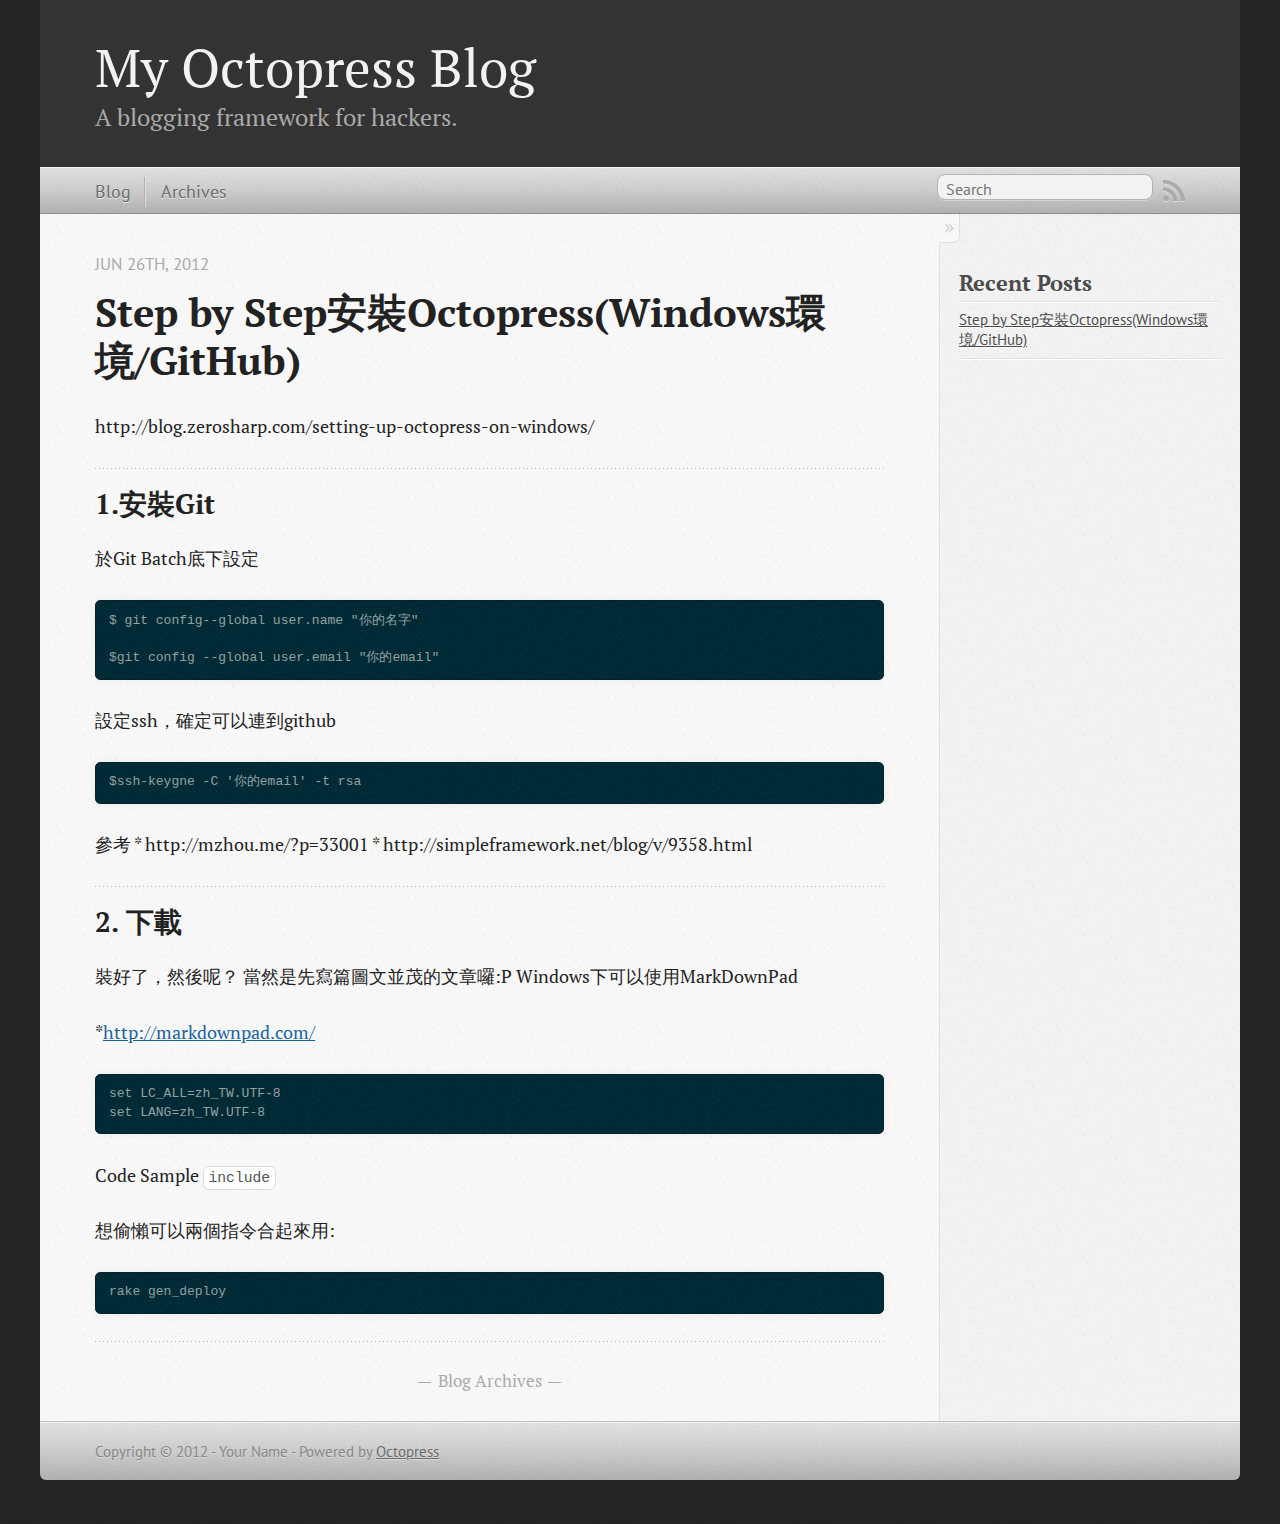
<file: index.html>
<!DOCTYPE html>
<!--[if IEMobile 7 ]><html class="no-js iem7"><![endif]-->
<!--[if lt IE 9]><html class="no-js lte-ie8"><![endif]-->
<!--[if (gt IE 8)|(gt IEMobile 7)|!(IEMobile)|!(IE)]><!--><html class="no-js" lang="en"><!--<![endif]-->
<head>
  <meta charset="utf-8">
  <title>My Octopress Blog</title>
  <meta name="author" content="Your Name">

  
  <meta name="description" content="http://blog.zerosharp.com/setting-up-octopress-on-windows/ 1.安裝Git 於Git Batch底下設定 $ git config--global user.name "你的名字" $git config --global user. &hellip;">
  

  <!-- http://t.co/dKP3o1e -->
  <meta name="HandheldFriendly" content="True">
  <meta name="MobileOptimized" content="320">
  <meta name="viewport" content="width=device-width, initial-scale=1">

  
  <link rel="canonical" href="http://rgLee.github.com/">
  <link href="/favicon.png" rel="icon">
  <link href="/stylesheets/screen.css" media="screen, projection" rel="stylesheet" type="text/css">
  <script src="/javascripts/modernizr-2.0.js"></script>
  <script src="/javascripts/ender.js"></script>
  <script src="/javascripts/octopress.js" type="text/javascript"></script>
  <link href="/atom.xml" rel="alternate" title="My Octopress Blog" type="application/atom+xml">
  <!--Fonts from Google"s Web font directory at http://google.com/webfonts -->
<link href="http://fonts.googleapis.com/css?family=PT+Serif:regular,italic,bold,bolditalic" rel="stylesheet" type="text/css">
<link href="http://fonts.googleapis.com/css?family=PT+Sans:regular,italic,bold,bolditalic" rel="stylesheet" type="text/css">

  

</head>

<body   >
  <header role="banner"><hgroup>
  <h1><a href="/">My Octopress Blog</a></h1>
  
    <h2>A blogging framework for hackers.</h2>
  
</hgroup>

</header>
  <nav role="navigation"><ul class="subscription" data-subscription="rss">
  <li><a href="/atom.xml" rel="subscribe-rss" title="subscribe via RSS">RSS</a></li>
  
</ul>
  
<form action="http://google.com/search" method="get">
  <fieldset role="search">
    <input type="hidden" name="q" value="site:rgLee.github.com" />
    <input class="search" type="text" name="q" results="0" placeholder="Search"/>
  </fieldset>
</form>
  
<ul class="main-navigation">
  <li><a href="/">Blog</a></li>
  <li><a href="/blog/archives">Archives</a></li>
</ul>

</nav>
  <div id="main">
    <div id="content">
      <div class="blog-index">
  
  
  
    <article>
      
  <header>
    
      <h1 class="entry-title"><a href="/blog/2012/06/26/how-to-install-octopress/">Step by Step安裝Octopress(Windows環境/GitHub)</a></h1>
    
    
      <p class="meta">
        








  


<time datetime="2012-06-26T22:33:00+08:00" pubdate data-updated="true">Jun 26<span>th</span>, 2012</time>
        
      </p>
    
  </header>


  <div class="entry-content"><p>http://blog.zerosharp.com/setting-up-octopress-on-windows/</p>

<h2>1.安裝Git</h2>

<p>於Git Batch底下設定</p>

<pre><code>$ git config--global user.name "你的名字"

$git config --global user.email "你的email"
</code></pre>

<p>設定ssh，確定可以連到github</p>

<pre><code>$ssh-keygne -C '你的email' -t rsa
</code></pre>

<p>參考
* http://mzhou.me/?p=33001
* http://simpleframework.net/blog/v/9358.html</p>

<h2>2. 下載</h2>

<p>裝好了，然後呢？
當然是先寫篇圖文並茂的文章囉:P
Windows下可以使用MarkDownPad</p>

<p>*<a href="http://markdownpad.com/" title="MarkDownPad">http://markdownpad.com/</a></p>

<pre><code>set LC_ALL=zh_TW.UTF-8
set LANG=zh_TW.UTF-8
</code></pre>

<p>Code Sample
<code>
include
</code></p>

<p>想偷懶可以兩個指令合起來用:</p>

<pre><code>rake gen_deploy  
</code></pre>
</div>
  
  


    </article>
  
  <div class="pagination">
    
    <a href="/blog/archives">Blog Archives</a>
    
  </div>
</div>
<aside class="sidebar">
  
    <section>
  <h1>Recent Posts</h1>
  <ul id="recent_posts">
    
      <li class="post">
        <a href="/blog/2012/06/26/how-to-install-octopress/">Step by Step安裝Octopress(Windows環境/GitHub)</a>
      </li>
    
  </ul>
</section>






  
</aside>

    </div>
  </div>
  <footer role="contentinfo"><p>
  Copyright &copy; 2012 - Your Name -
  <span class="credit">Powered by <a href="http://octopress.org">Octopress</a></span>
</p>

</footer>
  







  <script type="text/javascript">
    (function(){
      var twitterWidgets = document.createElement('script');
      twitterWidgets.type = 'text/javascript';
      twitterWidgets.async = true;
      twitterWidgets.src = 'http://platform.twitter.com/widgets.js';
      document.getElementsByTagName('head')[0].appendChild(twitterWidgets);
    })();
  </script>





</body>
</html>
</file>
<file: stylesheets/screen.css>
html,body,div,span,applet,object,iframe,h1,h2,h3,h4,h5,h6,p,blockquote,pre,a,abbr,acronym,address,big,cite,code,del,dfn,em,img,ins,kbd,q,s,samp,small,strike,strong,sub,sup,tt,var,b,u,i,center,dl,dt,dd,ol,ul,li,fieldset,form,label,legend,table,caption,tbody,tfoot,thead,tr,th,td,article,aside,canvas,details,embed,figure,figcaption,footer,header,hgroup,menu,nav,output,ruby,section,summary,time,mark,audio,video{margin:0;padding:0;border:0;font-size:100%;font:inherit;vertical-align:baseline}body{line-height:1}ol,ul{list-style:none}table{border-collapse:collapse;border-spacing:0}caption,th,td{text-align:left;font-weight:normal;vertical-align:middle}q,blockquote{quotes:none}q:before,q:after,blockquote:before,blockquote:after{content:"";content:none}a img{border:none}article,aside,details,figcaption,figure,footer,header,hgroup,menu,nav,section,summary{display:block}article,aside,details,figcaption,figure,footer,header,hgroup,menu,nav,section,summary{display:block}a{color:#1863a1}a:visited{color:#751590}a:focus{color:#0181eb}a:hover{color:#0181eb}a:active{color:#01579f}aside.sidebar a{color:#1863a1}aside.sidebar a:focus{color:#0181eb}aside.sidebar a:hover{color:#0181eb}aside.sidebar a:active{color:#01579f}a{-webkit-transition:color 0.3s;-moz-transition:color 0.3s;-ms-transition:color 0.3s;-o-transition:color 0.3s;transition:color 0.3s}html{background:#252525 url('/images/line-tile.png?1340717082') top left}body>div{background:#f2f2f2 url('/images/noise.png?1340717082') top left;border-bottom:1px solid #bfbfbf}body>div>div{background:#f8f8f8 url('/images/noise.png?1340717082') top left;border-right:1px solid #e0e0e0}.heading,body>header h1,h1,h2,h3,h4,h5,h6{font-family:"PT Serif","Georgia","Helvetica Neue",Arial,sans-serif}.sans,body>header h2,article header p.meta,article>footer,#content .blog-index footer,html .gist .gist-file .gist-meta,#blog-archives a.category,#blog-archives time,aside.sidebar section,body>footer{font-family:"PT Sans","Helvetica Neue",Arial,sans-serif}.serif,body,#content .blog-index a[rel=full-article]{font-family:"PT Serif",Georgia,Times,"Times New Roman",serif}.mono,pre,code,tt,p code,li code{font-family:Menlo,Monaco,"Andale Mono","lucida console","Courier New",monospace}body>header h1{font-size:2.2em;font-family:"PT Serif","Georgia","Helvetica Neue",Arial,sans-serif;font-weight:normal;line-height:1.2em;margin-bottom:0.6667em}body>header h2{font-family:"PT Serif","Georgia","Helvetica Neue",Arial,sans-serif}body{line-height:1.5em;color:#222}h1{font-size:2.2em;line-height:1.2em}@media only screen and (min-width: 992px){body{font-size:1.15em}h1{font-size:2.6em;line-height:1.2em}}h1,h2,h3,h4,h5,h6{text-rendering:optimizelegibility;margin-bottom:1em;font-weight:bold}h2,section h1{font-size:1.5em}h3,section h2,section section h1{font-size:1.3em}h4,section h3,section section h2,section section section h1{font-size:1em}h5,section h4,section section h3{font-size:.9em}h6,section h5,section section h4,section section section h3{font-size:.8em}p,blockquote,ul,ol{margin-bottom:1.5em}ul{list-style-type:disc}ul ul{list-style-type:circle;margin-bottom:0px}ul ul ul{list-style-type:square;margin-bottom:0px}ol{list-style-type:decimal}ol ol{list-style-type:lower-alpha;margin-bottom:0px}ol ol ol{list-style-type:lower-roman;margin-bottom:0px}ul,ul ul,ul ol,ol,ol ul,ol ol{margin-left:1.3em}strong{font-weight:bold}em{font-style:italic}sup,sub{font-size:0.8em;position:relative;display:inline-block}sup{top:-0.5em}sub{bottom:-0.5em}q{font-style:italic}q:before{content:"\201C"}q:after{content:"\201D"}em,dfn{font-style:italic}strong,dfn{font-weight:bold}del,s{text-decoration:line-through}abbr,acronym{border-bottom:1px dotted;cursor:help}sub,sup{line-height:0}hr{margin-bottom:0.2em}small{font-size:.8em}big{font-size:1.2em}blockquote{font-style:italic;position:relative;font-size:1.2em;line-height:1.5em;padding-left:1em;border-left:4px solid rgba(170,170,170,0.5)}blockquote cite{font-style:italic}blockquote cite a{color:#aaa !important;word-wrap:break-word}blockquote cite:before{content:'\2014';padding-right:.3em;padding-left:.3em;color:#aaa}@media only screen and (min-width: 992px){blockquote{padding-left:1.5em;border-left-width:4px}}.pullquote-right:before,.pullquote-left:before{padding:0;border:none;content:attr(data-pullquote);float:right;width:45%;margin:.5em 0 1em 1.5em;position:relative;top:7px;font-size:1.4em;line-height:1.45em}.pullquote-left:before{float:left;margin:.5em 1.5em 1em 0}.force-wrap,article a,aside.sidebar a{white-space:-moz-pre-wrap;white-space:-pre-wrap;white-space:-o-pre-wrap;white-space:pre-wrap;word-wrap:break-word}.group,body>header,body>nav,body>footer,body #content>article,body #content>div>article,body #content>div>section,body div.pagination,aside.sidebar,#main,#content,.sidebar{*zoom:1}.group:after,body>header:after,body>nav:after,body>footer:after,body #content>article:after,body #content>div>article:after,body #content>div>section:after,body div.pagination:after,aside.sidebar:after,#main:after,#content:after,.sidebar:after{content:"";display:table;clear:both}body{-webkit-text-size-adjust:none;max-width:1200px;position:relative;margin:0 auto}body>header,body>nav,body>footer,body #content>article,body #content>div>article,body #content>div>section{padding-left:18px;padding-right:18px}@media only screen and (min-width: 480px){body>header,body>nav,body>footer,body #content>article,body #content>div>article,body #content>div>section{padding-left:25px;padding-right:25px}}@media only screen and (min-width: 768px){body>header,body>nav,body>footer,body #content>article,body #content>div>article,body #content>div>section{padding-left:35px;padding-right:35px}}@media only screen and (min-width: 992px){body>header,body>nav,body>footer,body #content>article,body #content>div>article,body #content>div>section{padding-left:55px;padding-right:55px}}body div.pagination{margin-left:18px;margin-right:18px}@media only screen and (min-width: 480px){body div.pagination{margin-left:25px;margin-right:25px}}@media only screen and (min-width: 768px){body div.pagination{margin-left:35px;margin-right:35px}}@media only screen and (min-width: 992px){body div.pagination{margin-left:55px;margin-right:55px}}body>header{font-size:1em;padding-top:1.5em;padding-bottom:1.5em}#content{overflow:hidden}#content>div,#content>article{width:100%}aside.sidebar{float:none;padding:0 18px 1px;background-color:#f7f7f7;border-top:1px solid #e0e0e0}.flex-content,article img,article video,article .flash-video,aside.sidebar img{max-width:100%;height:auto}.basic-alignment.left,article img.left,article video.left,article .left.flash-video,aside.sidebar img.left{float:left;margin-right:1.5em}.basic-alignment.right,article img.right,article video.right,article .right.flash-video,aside.sidebar img.right{float:right;margin-left:1.5em}.basic-alignment.center,article img.center,article video.center,article .center.flash-video,aside.sidebar img.center{display:block;margin:0 auto 1.5em}.basic-alignment.left,article img.left,article video.left,article .left.flash-video,aside.sidebar img.left,.basic-alignment.right,article img.right,article video.right,article .right.flash-video,aside.sidebar img.right{margin-bottom:.8em}.toggle-sidebar,.no-sidebar .toggle-sidebar{display:none}@media only screen and (min-width: 750px){body.sidebar-footer aside.sidebar{float:none;width:auto;clear:left;margin:0;padding:0 35px 1px;background-color:#f7f7f7;border-top:1px solid #eaeaea}body.sidebar-footer aside.sidebar section.odd,body.sidebar-footer aside.sidebar section.even{float:left;width:48%}body.sidebar-footer aside.sidebar section.odd{margin-left:0}body.sidebar-footer aside.sidebar section.even{margin-left:4%}body.sidebar-footer aside.sidebar.thirds section{width:30%;margin-left:5%}body.sidebar-footer aside.sidebar.thirds section.first{margin-left:0;clear:both}}body.sidebar-footer #content{margin-right:0px}body.sidebar-footer .toggle-sidebar{display:none}@media only screen and (min-width: 550px){body>header{font-size:1em}}@media only screen and (min-width: 750px){aside.sidebar{float:none;width:auto;clear:left;margin:0;padding:0 35px 1px;background-color:#f7f7f7;border-top:1px solid #eaeaea}aside.sidebar section.odd,aside.sidebar section.even{float:left;width:48%}aside.sidebar section.odd{margin-left:0}aside.sidebar section.even{margin-left:4%}aside.sidebar.thirds section{width:30%;margin-left:5%}aside.sidebar.thirds section.first{margin-left:0;clear:both}}@media only screen and (min-width: 768px){body{-webkit-text-size-adjust:auto}body>header{font-size:1.2em}#main{padding:0;margin:0 auto}#content{overflow:visible;margin-right:240px;position:relative}.no-sidebar #content{margin-right:0;border-right:0}.collapse-sidebar #content{margin-right:20px}#content>div,#content>article{padding-top:17.5px;padding-bottom:17.5px;float:left}aside.sidebar{width:210px;padding:0 15px 15px;background:none;clear:none;float:left;margin:0 -100% 0 0}aside.sidebar section{width:auto;margin-left:0}aside.sidebar section.odd,aside.sidebar section.even{float:none;width:auto;margin-left:0}.collapse-sidebar aside.sidebar{float:none;width:auto;clear:left;margin:0;padding:0 35px 1px;background-color:#f7f7f7;border-top:1px solid #eaeaea}.collapse-sidebar aside.sidebar section.odd,.collapse-sidebar aside.sidebar section.even{float:left;width:48%}.collapse-sidebar aside.sidebar section.odd{margin-left:0}.collapse-sidebar aside.sidebar section.even{margin-left:4%}.collapse-sidebar aside.sidebar.thirds section{width:30%;margin-left:5%}.collapse-sidebar aside.sidebar.thirds section.first{margin-left:0;clear:both}}@media only screen and (min-width: 992px){body>header{font-size:1.3em}#content{margin-right:300px}#content>div,#content>article{padding-top:27.5px;padding-bottom:27.5px}aside.sidebar{width:260px;padding:1.2em 20px 20px}.collapse-sidebar aside.sidebar{padding-left:55px;padding-right:55px}}@media only screen and (min-width: 768px){ul,ol{margin-left:0}}body>header{background:#333}body>header h1{display:inline-block;margin:0}body>header h1 a,body>header h1 a:visited,body>header h1 a:hover{color:#f2f2f2;text-decoration:none}body>header h2{margin:.2em 0 0;font-size:1em;color:#aaa;font-weight:normal}body>nav{position:relative;background-color:#ccc;background:url('/images/noise.png?1340717082'),-webkit-gradient(linear, 50% 0%, 50% 100%, color-stop(0%, #e0e0e0), color-stop(50%, #cccccc), color-stop(100%, #b0b0b0));background:url('/images/noise.png?1340717082'),-webkit-linear-gradient(#e0e0e0,#cccccc,#b0b0b0);background:url('/images/noise.png?1340717082'),-moz-linear-gradient(#e0e0e0,#cccccc,#b0b0b0);background:url('/images/noise.png?1340717082'),-o-linear-gradient(#e0e0e0,#cccccc,#b0b0b0);background:url('/images/noise.png?1340717082'),-ms-linear-gradient(#e0e0e0,#cccccc,#b0b0b0);background:url('/images/noise.png?1340717082'),linear-gradient(#e0e0e0,#cccccc,#b0b0b0);border-top:1px solid #f2f2f2;border-bottom:1px solid #8c8c8c;padding-top:.35em;padding-bottom:.35em}body>nav form{-webkit-background-clip:padding;-moz-background-clip:padding;background-clip:padding-box;margin:0;padding:0}body>nav form .search{padding:.3em .5em 0;font-size:.85em;font-family:"PT Sans","Helvetica Neue",Arial,sans-serif;line-height:1.1em;width:95%;-webkit-border-radius:0.5em;-moz-border-radius:0.5em;-ms-border-radius:0.5em;-o-border-radius:0.5em;border-radius:0.5em;-webkit-background-clip:padding;-moz-background-clip:padding;background-clip:padding-box;-webkit-box-shadow:#d1d1d1 0 1px;-moz-box-shadow:#d1d1d1 0 1px;box-shadow:#d1d1d1 0 1px;background-color:#f2f2f2;border:1px solid #b3b3b3;color:#888}body>nav form .search:focus{color:#444;border-color:#80b1df;-webkit-box-shadow:#80b1df 0 0 4px,#80b1df 0 0 3px inset;-moz-box-shadow:#80b1df 0 0 4px,#80b1df 0 0 3px inset;box-shadow:#80b1df 0 0 4px,#80b1df 0 0 3px inset;background-color:#fff;outline:none}body>nav fieldset[role=search]{float:right;width:48%}body>nav fieldset.mobile-nav{float:left;width:48%}body>nav fieldset.mobile-nav select{width:100%;font-size:.8em;border:1px solid #888}body>nav ul{display:none}@media only screen and (min-width: 550px){body>nav{font-size:.9em}body>nav ul{margin:0;padding:0;border:0;overflow:hidden;*zoom:1;float:left;display:block;padding-top:.15em}body>nav ul li{list-style-image:none;list-style-type:none;margin-left:0;white-space:nowrap;display:inline;float:left;padding-left:0;padding-right:0}body>nav ul li:first-child,body>nav ul li.first{padding-left:0}body>nav ul li:last-child{padding-right:0}body>nav ul li.last{padding-right:0}body>nav ul.subscription{margin-left:.8em;float:right}body>nav ul.subscription li:last-child a{padding-right:0}body>nav ul li{margin:0}body>nav a{color:#6b6b6b;font-family:"PT Sans","Helvetica Neue",Arial,sans-serif;text-shadow:#ebebeb 0 1px;float:left;text-decoration:none;font-size:1.1em;padding:.1em 0;line-height:1.5em}body>nav a:visited{color:#6b6b6b}body>nav a:hover{color:#2b2b2b}body>nav li+li{border-left:1px solid #b0b0b0;margin-left:.8em}body>nav li+li a{padding-left:.8em;border-left:1px solid #dedede}body>nav form{float:right;text-align:left;padding-left:.8em;width:175px}body>nav form .search{width:93%;font-size:.95em;line-height:1.2em}body>nav ul[data-subscription$=email]+form{width:97px}body>nav ul[data-subscription$=email]+form .search{width:91%}body>nav fieldset.mobile-nav{display:none}body>nav fieldset[role=search]{width:99%}}@media only screen and (min-width: 992px){body>nav form{width:215px}body>nav ul[data-subscription$=email]+form{width:147px}}.no-placeholder body>nav .search{background:#f2f2f2 url('/images/search.png?1340717082') 0.3em 0.25em no-repeat;text-indent:1.3em}@media only screen and (min-width: 550px){.maskImage body>nav ul[data-subscription$=email]+form{width:123px}}@media only screen and (min-width: 992px){.maskImage body>nav ul[data-subscription$=email]+form{width:173px}}.maskImage ul.subscription{position:relative;top:.2em}.maskImage ul.subscription li,.maskImage ul.subscription a{border:0;padding:0}.maskImage a[rel=subscribe-rss]{position:relative;top:0px;text-indent:-999999em;background-color:#dedede;border:0;padding:0}.maskImage a[rel=subscribe-rss],.maskImage a[rel=subscribe-rss]:after{-webkit-mask-image:url('/images/rss.png?1340717082');-moz-mask-image:url('/images/rss.png?1340717082');-ms-mask-image:url('/images/rss.png?1340717082');-o-mask-image:url('/images/rss.png?1340717082');mask-image:url('/images/rss.png?1340717082');-webkit-mask-repeat:no-repeat;-moz-mask-repeat:no-repeat;-ms-mask-repeat:no-repeat;-o-mask-repeat:no-repeat;mask-repeat:no-repeat;width:22px;height:22px}.maskImage a[rel=subscribe-rss]:after{content:"";position:absolute;top:-1px;left:0;background-color:#ababab}.maskImage a[rel=subscribe-rss]:hover:after{background-color:#9e9e9e}.maskImage a[rel=subscribe-email]{position:relative;top:0px;text-indent:-999999em;background-color:#dedede;border:0;padding:0}.maskImage a[rel=subscribe-email],.maskImage a[rel=subscribe-email]:after{-webkit-mask-image:url('/images/email.png?1340717082');-moz-mask-image:url('/images/email.png?1340717082');-ms-mask-image:url('/images/email.png?1340717082');-o-mask-image:url('/images/email.png?1340717082');mask-image:url('/images/email.png?1340717082');-webkit-mask-repeat:no-repeat;-moz-mask-repeat:no-repeat;-ms-mask-repeat:no-repeat;-o-mask-repeat:no-repeat;mask-repeat:no-repeat;width:28px;height:22px}.maskImage a[rel=subscribe-email]:after{content:"";position:absolute;top:-1px;left:0;background-color:#ababab}.maskImage a[rel=subscribe-email]:hover:after{background-color:#9e9e9e}article{padding-top:1em}article header{position:relative;padding-top:2em;padding-bottom:1em;margin-bottom:1em;background:url('[data-uri]') bottom left repeat-x}article header h1{margin:0}article header h1 a{text-decoration:none}article header h1 a:hover{text-decoration:underline}article header p{font-size:.9em;color:#aaa;margin:0}article header p.meta{text-transform:uppercase;position:absolute;top:0}@media only screen and (min-width: 768px){article header{margin-bottom:1.5em;padding-bottom:1em;background:url('[data-uri]') bottom left repeat-x}}article h2{padding-top:0.8em;background:url('[data-uri]') top left repeat-x}.entry-content article h2:first-child,article header+h2{padding-top:0}article h2:first-child,article header+h2{background:none}article .feature{padding-top:.5em;margin-bottom:1em;padding-bottom:1em;background:url('[data-uri]') bottom left repeat-x;font-size:2.0em;font-style:italic;line-height:1.3em}article img,article video,article .flash-video{-webkit-border-radius:0.3em;-moz-border-radius:0.3em;-ms-border-radius:0.3em;-o-border-radius:0.3em;border-radius:0.3em;-webkit-box-shadow:rgba(0,0,0,0.15) 0 1px 4px;-moz-box-shadow:rgba(0,0,0,0.15) 0 1px 4px;box-shadow:rgba(0,0,0,0.15) 0 1px 4px;-webkit-box-sizing:border-box;-moz-box-sizing:border-box;box-sizing:border-box;border:#fff 0.5em solid}article video,article .flash-video{margin:0 auto 1.5em}article video{display:block;width:100%}article .flash-video>div{position:relative;display:block;padding-bottom:56.25%;padding-top:1px;height:0;overflow:hidden}article .flash-video>div iframe,article .flash-video>div object,article .flash-video>div embed{position:absolute;top:0;left:0;width:100%;height:100%}article>footer{padding-bottom:2.5em;margin-top:2em}article>footer p.meta{margin-bottom:.8em;font-size:.85em;clear:both;overflow:hidden}.blog-index article+article{background:url('[data-uri]') top left repeat-x}#content .blog-index{padding-top:0;padding-bottom:0}#content .blog-index article{padding-top:2em}#content .blog-index article header{background:none;padding-bottom:0}#content .blog-index article h1{font-size:2.2em}#content .blog-index article h1 a{color:inherit}#content .blog-index article h1 a:hover{color:#0181eb}#content .blog-index a[rel=full-article]{background:#ebebeb;display:inline-block;padding:.4em .8em;margin-right:.5em;text-decoration:none;color:#666;-webkit-transition:background-color 0.5s;-moz-transition:background-color 0.5s;-ms-transition:background-color 0.5s;-o-transition:background-color 0.5s;transition:background-color 0.5s}#content .blog-index a[rel=full-article]:hover{background:#0181eb;text-shadow:none;color:#f8f8f8}#content .blog-index footer{margin-top:1em}.separator,article>footer .byline+time:before,article>footer time+time:before,article>footer .comments:before,article>footer .byline ~ .categories:before{content:"\2022 ";padding:0 .4em 0 .2em;display:inline-block}#content div.pagination{text-align:center;font-size:.95em;position:relative;background:url('[data-uri]') top left repeat-x;padding-top:1.5em;padding-bottom:1.5em}#content div.pagination a{text-decoration:none;color:#aaa}#content div.pagination a.prev{position:absolute;left:0}#content div.pagination a.next{position:absolute;right:0}#content div.pagination a:hover{color:#0181eb}#content div.pagination a[href*=archive]:before,#content div.pagination a[href*=archive]:after{content:'\2014';padding:0 .3em}p.meta+.sharing{padding-top:1em;padding-left:0;background:url('[data-uri]') top left repeat-x}#fb-root{display:none}.highlight,html .gist .gist-file .gist-syntax .gist-highlight{border:1px solid #05232b !important}.highlight table td.code,html .gist .gist-file .gist-syntax .gist-highlight table td.code{width:100%}.highlight .line-numbers,html .gist .gist-file .gist-syntax .gist-highlight .line-numbers{text-align:right;font-size:13px;line-height:1.45em;background:#073642 url('/images/noise.png?1340717082') top left !important;border-right:1px solid #00232c !important;-webkit-box-shadow:#083e4b -1px 0 inset;-moz-box-shadow:#083e4b -1px 0 inset;box-shadow:#083e4b -1px 0 inset;text-shadow:#021014 0 -1px;padding:.8em !important;-webkit-border-radius:0;-moz-border-radius:0;-ms-border-radius:0;-o-border-radius:0;border-radius:0}.highlight .line-numbers span,html .gist .gist-file .gist-syntax .gist-highlight .line-numbers span{color:#586e75 !important}figure.code,.gist-file,pre{-webkit-box-shadow:rgba(0,0,0,0.06) 0 0 10px;-moz-box-shadow:rgba(0,0,0,0.06) 0 0 10px;box-shadow:rgba(0,0,0,0.06) 0 0 10px}figure.code .highlight pre,.gist-file .highlight pre,pre .highlight pre{-webkit-box-shadow:none;-moz-box-shadow:none;box-shadow:none}html .gist .gist-file{margin-bottom:1.8em;position:relative;border:none;padding-top:26px !important}html .gist .gist-file .gist-syntax{border-bottom:0 !important;background:none !important}html .gist .gist-file .gist-syntax .gist-highlight{background:#002b36 !important}html .gist .gist-file .gist-meta{padding:.6em 0.8em;border:1px solid #083e4b !important;color:#586e75;font-size:.7em !important;background:#073642 url('/images/noise.png?1340717082') top left;line-height:1.5em}html .gist .gist-file .gist-meta a{color:#75878b !important;text-decoration:none}html .gist .gist-file .gist-meta a:hover{text-decoration:underline}html .gist .gist-file .gist-meta a:hover{color:#93a1a1 !important}html .gist .gist-file .gist-meta a[href*='#file']{position:absolute;top:0;left:0;right:-10px;color:#474747 !important}html .gist .gist-file .gist-meta a[href*='#file']:hover{color:#1863a1 !important}html .gist .gist-file .gist-meta a[href*=raw]{top:.4em}pre{background:#002b36 url('/images/noise.png?1340717082') top left;-webkit-border-radius:0.4em;-moz-border-radius:0.4em;-ms-border-radius:0.4em;-o-border-radius:0.4em;border-radius:0.4em;border:1px solid #05232b;line-height:1.45em;font-size:13px;margin-bottom:2.1em;padding:.8em 1em;color:#93a1a1;overflow:auto}h3.filename+pre{-moz-border-radius-topleft:0px;-webkit-border-top-left-radius:0px;-ms-border-top-left-radius:0px;-o-border-top-left-radius:0px;border-top-left-radius:0px;-moz-border-radius-topright:0px;-webkit-border-top-right-radius:0px;-ms-border-top-right-radius:0px;-o-border-top-right-radius:0px;border-top-right-radius:0px}p code,li code{display:inline-block;white-space:no-wrap;background:#fff;font-size:.8em;line-height:1.5em;color:#555;border:1px solid #ddd;-webkit-border-radius:0.4em;-moz-border-radius:0.4em;-ms-border-radius:0.4em;-o-border-radius:0.4em;border-radius:0.4em;padding:0 .3em;margin:-1px 0}p pre code,li pre code{font-size:1em !important;background:none;border:none}.pre-code,html .gist .gist-file .gist-syntax .gist-highlight pre,.highlight code{font-family:Menlo,Monaco,"Andale Mono","lucida console","Courier New",monospace !important;overflow:scroll;overflow-y:hidden;display:block;padding:.8em !important;overflow-x:auto;line-height:1.45em;background:#002b36 url('/images/noise.png?1340717082') top left !important;color:#93a1a1 !important}.pre-code *::-moz-selection,html .gist .gist-file .gist-syntax .gist-highlight pre *::-moz-selection,.highlight code *::-moz-selection{background:#386774;color:inherit;text-shadow:#002b36 0 1px}.pre-code *::-webkit-selection,html .gist .gist-file .gist-syntax .gist-highlight pre *::-webkit-selection,.highlight code *::-webkit-selection{background:#386774;color:inherit;text-shadow:#002b36 0 1px}.pre-code *::selection,html .gist .gist-file .gist-syntax .gist-highlight pre *::selection,.highlight code *::selection{background:#386774;color:inherit;text-shadow:#002b36 0 1px}.pre-code span,html .gist .gist-file .gist-syntax .gist-highlight pre span,.highlight code span{color:#93a1a1 !important}.pre-code span,html .gist .gist-file .gist-syntax .gist-highlight pre span,.highlight code span{font-style:normal !important;font-weight:normal !important}.pre-code .c,html .gist .gist-file .gist-syntax .gist-highlight pre .c,.highlight code .c{color:#586e75 !important;font-style:italic !important}.pre-code .cm,html .gist .gist-file .gist-syntax .gist-highlight pre .cm,.highlight code .cm{color:#586e75 !important;font-style:italic !important}.pre-code .cp,html .gist .gist-file .gist-syntax .gist-highlight pre .cp,.highlight code .cp{color:#586e75 !important;font-style:italic !important}.pre-code .c1,html .gist .gist-file .gist-syntax .gist-highlight pre .c1,.highlight code .c1{color:#586e75 !important;font-style:italic !important}.pre-code .cs,html .gist .gist-file .gist-syntax .gist-highlight pre .cs,.highlight code .cs{color:#586e75 !important;font-weight:bold !important;font-style:italic !important}.pre-code .err,html .gist .gist-file .gist-syntax .gist-highlight pre .err,.highlight code .err{color:#dc322f !important;background:none !important}.pre-code .k,html .gist .gist-file .gist-syntax .gist-highlight pre .k,.highlight code .k{color:#cb4b16 !important}.pre-code .o,html .gist .gist-file .gist-syntax .gist-highlight pre .o,.highlight code .o{color:#93a1a1 !important;font-weight:bold !important}.pre-code .p,html .gist .gist-file .gist-syntax .gist-highlight pre .p,.highlight code .p{color:#93a1a1 !important}.pre-code .ow,html .gist .gist-file .gist-syntax .gist-highlight pre .ow,.highlight code .ow{color:#2aa198 !important;font-weight:bold !important}.pre-code .gd,html .gist .gist-file .gist-syntax .gist-highlight pre .gd,.highlight code .gd{color:#93a1a1 !important;background-color:#372c34 !important;display:inline-block}.pre-code .gd .x,html .gist .gist-file .gist-syntax .gist-highlight pre .gd .x,.highlight code .gd .x{color:#93a1a1 !important;background-color:#4d2d33 !important;display:inline-block}.pre-code .ge,html .gist .gist-file .gist-syntax .gist-highlight pre .ge,.highlight code .ge{color:#93a1a1 !important;font-style:italic !important}.pre-code .gh,html .gist .gist-file .gist-syntax .gist-highlight pre .gh,.highlight code .gh{color:#586e75 !important}.pre-code .gi,html .gist .gist-file .gist-syntax .gist-highlight pre .gi,.highlight code .gi{color:#93a1a1 !important;background-color:#1a412b !important;display:inline-block}.pre-code .gi .x,html .gist .gist-file .gist-syntax .gist-highlight pre .gi .x,.highlight code .gi .x{color:#93a1a1 !important;background-color:#355720 !important;display:inline-block}.pre-code .gs,html .gist .gist-file .gist-syntax .gist-highlight pre .gs,.highlight code .gs{color:#93a1a1 !important;font-weight:bold !important}.pre-code .gu,html .gist .gist-file .gist-syntax .gist-highlight pre .gu,.highlight code .gu{color:#6c71c4 !important}.pre-code .kc,html .gist .gist-file .gist-syntax .gist-highlight pre .kc,.highlight code .kc{color:#859900 !important;font-weight:bold !important}.pre-code .kd,html .gist .gist-file .gist-syntax .gist-highlight pre .kd,.highlight code .kd{color:#268bd2 !important}.pre-code .kp,html .gist .gist-file .gist-syntax .gist-highlight pre .kp,.highlight code .kp{color:#cb4b16 !important;font-weight:bold !important}.pre-code .kr,html .gist .gist-file .gist-syntax .gist-highlight pre .kr,.highlight code .kr{color:#d33682 !important;font-weight:bold !important}.pre-code .kt,html .gist .gist-file .gist-syntax .gist-highlight pre .kt,.highlight code .kt{color:#2aa198 !important}.pre-code .n,html .gist .gist-file .gist-syntax .gist-highlight pre .n,.highlight code .n{color:#268bd2 !important}.pre-code .na,html .gist .gist-file .gist-syntax .gist-highlight pre .na,.highlight code .na{color:#268bd2 !important}.pre-code .nb,html .gist .gist-file .gist-syntax .gist-highlight pre .nb,.highlight code .nb{color:#859900 !important}.pre-code .nc,html .gist .gist-file .gist-syntax .gist-highlight pre .nc,.highlight code .nc{color:#d33682 !important}.pre-code .no,html .gist .gist-file .gist-syntax .gist-highlight pre .no,.highlight code .no{color:#b58900 !important}.pre-code .nl,html .gist .gist-file .gist-syntax .gist-highlight pre .nl,.highlight code .nl{color:#859900 !important}.pre-code .ne,html .gist .gist-file .gist-syntax .gist-highlight pre .ne,.highlight code .ne{color:#268bd2 !important;font-weight:bold !important}.pre-code .nf,html .gist .gist-file .gist-syntax .gist-highlight pre .nf,.highlight code .nf{color:#268bd2 !important;font-weight:bold !important}.pre-code .nn,html .gist .gist-file .gist-syntax .gist-highlight pre .nn,.highlight code .nn{color:#b58900 !important}.pre-code .nt,html .gist .gist-file .gist-syntax .gist-highlight pre .nt,.highlight code .nt{color:#268bd2 !important;font-weight:bold !important}.pre-code .nx,html .gist .gist-file .gist-syntax .gist-highlight pre .nx,.highlight code .nx{color:#b58900 !important}.pre-code .vg,html .gist .gist-file .gist-syntax .gist-highlight pre .vg,.highlight code .vg{color:#268bd2 !important}.pre-code .vi,html .gist .gist-file .gist-syntax .gist-highlight pre .vi,.highlight code .vi{color:#268bd2 !important}.pre-code .nv,html .gist .gist-file .gist-syntax .gist-highlight pre .nv,.highlight code .nv{color:#268bd2 !important}.pre-code .mf,html .gist .gist-file .gist-syntax .gist-highlight pre .mf,.highlight code .mf{color:#2aa198 !important}.pre-code .m,html .gist .gist-file .gist-syntax .gist-highlight pre .m,.highlight code .m{color:#2aa198 !important}.pre-code .mh,html .gist .gist-file .gist-syntax .gist-highlight pre .mh,.highlight code .mh{color:#2aa198 !important}.pre-code .mi,html .gist .gist-file .gist-syntax .gist-highlight pre .mi,.highlight code .mi{color:#2aa198 !important}.pre-code .s,html .gist .gist-file .gist-syntax .gist-highlight pre .s,.highlight code .s{color:#2aa198 !important}.pre-code .sd,html .gist .gist-file .gist-syntax .gist-highlight pre .sd,.highlight code .sd{color:#2aa198 !important}.pre-code .s2,html .gist .gist-file .gist-syntax .gist-highlight pre .s2,.highlight code .s2{color:#2aa198 !important}.pre-code .se,html .gist .gist-file .gist-syntax .gist-highlight pre .se,.highlight code .se{color:#dc322f !important}.pre-code .si,html .gist .gist-file .gist-syntax .gist-highlight pre .si,.highlight code .si{color:#268bd2 !important}.pre-code .sr,html .gist .gist-file .gist-syntax .gist-highlight pre .sr,.highlight code .sr{color:#2aa198 !important}.pre-code .s1,html .gist .gist-file .gist-syntax .gist-highlight pre .s1,.highlight code .s1{color:#2aa198 !important}.pre-code div .gd,html .gist .gist-file .gist-syntax .gist-highlight pre div .gd,.highlight code div .gd,.pre-code div .gd .x,html .gist .gist-file .gist-syntax .gist-highlight pre div .gd .x,.highlight code div .gd .x,.pre-code div .gi,html .gist .gist-file .gist-syntax .gist-highlight pre div .gi,.highlight code div .gi,.pre-code div .gi .x,html .gist .gist-file .gist-syntax .gist-highlight pre div .gi .x,.highlight code div .gi .x{display:inline-block;width:100%}.highlight,.gist-highlight{margin-bottom:1.8em;background:#002b36;overflow-y:hidden;overflow-x:auto}.highlight pre,.gist-highlight pre{background:none;-webkit-border-radius:none;-moz-border-radius:none;-ms-border-radius:none;-o-border-radius:none;border-radius:none;border:none;padding:0;margin-bottom:0}pre::-webkit-scrollbar,.highlight::-webkit-scrollbar,.gist-highlight::-webkit-scrollbar{height:.5em;background:rgba(255,255,255,0.15)}pre::-webkit-scrollbar-thumb:horizontal,.highlight::-webkit-scrollbar-thumb:horizontal,.gist-highlight::-webkit-scrollbar-thumb:horizontal{background:rgba(255,255,255,0.2);-webkit-border-radius:4px;border-radius:4px}.highlight code{background:#000}figure.code{background:none;padding:0;border:0;margin-bottom:1.5em}figure.code pre{margin-bottom:0}figure.code figcaption{position:relative}figure.code .highlight{margin-bottom:0}.code-title,html .gist .gist-file .gist-meta a[href*='#file'],h3.filename,figure.code figcaption{text-align:center;font-size:13px;line-height:2em;text-shadow:#cbcccc 0 1px 0;color:#474747;font-weight:normal;margin-bottom:0;-moz-border-radius-topleft:5px;-webkit-border-top-left-radius:5px;-ms-border-top-left-radius:5px;-o-border-top-left-radius:5px;border-top-left-radius:5px;-moz-border-radius-topright:5px;-webkit-border-top-right-radius:5px;-ms-border-top-right-radius:5px;-o-border-top-right-radius:5px;border-top-right-radius:5px;font-family:"Helvetica Neue", Arial, "Lucida Grande", "Lucida Sans Unicode", Lucida, sans-serif;background:#aaa url('/images/code_bg.png?1340717082') top repeat-x;border:1px solid #565656;border-top-color:#cbcbcb;border-left-color:#a5a5a5;border-right-color:#a5a5a5;border-bottom:0}.download-source,html .gist .gist-file .gist-meta a[href*=raw],figure.code figcaption a{position:absolute;right:.8em;text-decoration:none;color:#666 !important;z-index:1;font-size:13px;text-shadow:#cbcccc 0 1px 0;padding-left:3em}.download-source:hover,html .gist .gist-file .gist-meta a[href*=raw]:hover,figure.code figcaption a:hover{text-decoration:underline}#archive #content>div,#archive #content>div>article{padding-top:0}#blog-archives{color:#aaa}#blog-archives article{padding:1em 0 1em;position:relative;background:url('[data-uri]') bottom left repeat-x}#blog-archives article:last-child{background:none}#blog-archives article footer{padding:0;margin:0}#blog-archives h1{color:#222;margin-bottom:.3em}#blog-archives h2{display:none}#blog-archives h1{font-size:1.5em}#blog-archives h1 a{text-decoration:none;color:inherit;font-weight:normal;display:inline-block}#blog-archives h1 a:hover{text-decoration:underline}#blog-archives h1 a:hover{color:#0181eb}#blog-archives a.category,#blog-archives time{color:#aaa}#blog-archives .entry-content{display:none}#blog-archives time{font-size:.9em;line-height:1.2em}#blog-archives time .month,#blog-archives time .day{display:inline-block}#blog-archives time .month{text-transform:uppercase}#blog-archives p{margin-bottom:1em}#blog-archives a,#blog-archives .entry-content a{color:inherit}#blog-archives a:hover,#blog-archives .entry-content a:hover{color:#0181eb}#blog-archives a:hover{color:#0181eb}@media only screen and (min-width: 550px){#blog-archives article{margin-left:5em}#blog-archives h2{margin-bottom:.3em;font-weight:normal;display:inline-block;position:relative;top:-1px;float:left}#blog-archives h2:first-child{padding-top:.75em}#blog-archives time{position:absolute;text-align:right;left:0em;top:1.8em}#blog-archives .year{display:none}#blog-archives article{padding-left:4.5em;padding-bottom:.7em}#blog-archives a.category{line-height:1.1em}}#content>.category article{margin-left:0;padding-left:6.8em}#content>.category .year{display:inline}.side-shadow-border,aside.sidebar section h1,aside.sidebar li{-webkit-box-shadow:#fff 0 1px;-moz-box-shadow:#fff 0 1px;box-shadow:#fff 0 1px}aside.sidebar{overflow:hidden;color:#4b4b4b;text-shadow:#fff 0 1px}aside.sidebar section{font-size:.8em;line-height:1.4em;margin-bottom:1.5em}aside.sidebar section h1{margin:1.5em 0 0;padding-bottom:.2em;border-bottom:1px solid #e0e0e0}aside.sidebar section h1+p{padding-top:.4em}aside.sidebar img{-webkit-border-radius:0.3em;-moz-border-radius:0.3em;-ms-border-radius:0.3em;-o-border-radius:0.3em;border-radius:0.3em;-webkit-box-shadow:rgba(0,0,0,0.15) 0 1px 4px;-moz-box-shadow:rgba(0,0,0,0.15) 0 1px 4px;box-shadow:rgba(0,0,0,0.15) 0 1px 4px;-webkit-box-sizing:border-box;-moz-box-sizing:border-box;box-sizing:border-box;border:#fff 0.3em solid}aside.sidebar ul{margin-bottom:0.5em;margin-left:0}aside.sidebar li{list-style:none;padding:.5em 0;margin:0;border-bottom:1px solid #e0e0e0}aside.sidebar li p:last-child{margin-bottom:0}aside.sidebar a{color:inherit;-webkit-transition:color 0.5s;-moz-transition:color 0.5s;-ms-transition:color 0.5s;-o-transition:color 0.5s;transition:color 0.5s}aside.sidebar:hover a{color:#1863a1}aside.sidebar:hover a:hover{color:#0181eb}.aside-alt-link,#tweets a[href*='twitter.com/search'],#pinboard_linkroll .pin-tag{color:#7e7e7e}.aside-alt-link:hover,#tweets a[href*='twitter.com/search']:hover,#pinboard_linkroll .pin-tag:hover{color:#0181eb}@media only screen and (min-width: 768px){.toggle-sidebar{outline:none;position:absolute;right:-10px;top:0;bottom:0;display:inline-block;text-decoration:none;color:#cecece;width:9px;cursor:pointer}.toggle-sidebar:hover{background:#e9e9e9;background:-webkit-gradient(linear, 0% 50%, 100% 50%, color-stop(0%, rgba(224,224,224,0.5)), color-stop(100%, rgba(224,224,224,0)));background:-webkit-linear-gradient(left, rgba(224,224,224,0.5),rgba(224,224,224,0));background:-moz-linear-gradient(left, rgba(224,224,224,0.5),rgba(224,224,224,0));background:-o-linear-gradient(left, rgba(224,224,224,0.5),rgba(224,224,224,0));background:-ms-linear-gradient(left, rgba(224,224,224,0.5),rgba(224,224,224,0));background:linear-gradient(left, rgba(224,224,224,0.5),rgba(224,224,224,0))}.toggle-sidebar:after{position:absolute;right:-11px;top:0;width:20px;font-size:1.2em;line-height:1.1em;padding-bottom:.15em;-moz-border-radius-bottomright:0.3em;-webkit-border-bottom-right-radius:0.3em;-ms-border-bottom-right-radius:0.3em;-o-border-bottom-right-radius:0.3em;border-bottom-right-radius:0.3em;text-align:center;background:#f8f8f8 url('/images/noise.png?1340717082') top left;border-bottom:1px solid #e0e0e0;border-right:1px solid #e0e0e0;content:"\00BB";text-indent:-1px}.collapse-sidebar .toggle-sidebar{text-indent:0px;right:-20px;width:19px}.collapse-sidebar .toggle-sidebar:hover{background:#e9e9e9}.collapse-sidebar .toggle-sidebar:after{border-left:1px solid #e0e0e0;text-shadow:#fff 0 1px;content:"\00AB";left:0px;right:0;text-align:center;text-indent:0;border:0;border-right-width:0;background:none}}#tweets .loading{background:url('[data-uri]') no-repeat center 0.5em;color:#c4c4c4;text-shadow:#f8f8f8 0 1px;text-align:center;padding:2.5em 0 .5em}#tweets .loading.error{background:url('[data-uri]') no-repeat center 0.5em}#tweets p{position:relative;padding-right:1em}#tweets a[href*=status]:first-child{color:#a4a4a4;float:right;padding:0 0 .1em 1em;position:relative;right:-1.3em;text-shadow:#fff 0 1px;font-size:.7em;text-decoration:none}#tweets a[href*=status]:first-child span{font-size:1.5em}#tweets a[href*=status]:first-child:hover{color:#0181eb;text-decoration:none}#tweets a[href*='twitter.com/search']{text-decoration:none}#tweets a[href*='twitter.com/search']:hover{text-decoration:underline}.googleplus h1{-moz-box-shadow:none !important;-webkit-box-shadow:none !important;-o-box-shadow:none !important;box-shadow:none !important;border-bottom:0px none !important}.googleplus a{text-decoration:none;white-space:normal !important;line-height:32px}.googleplus a img{float:left;margin-right:0.5em;border:0 none}.googleplus-hidden{position:absolute;top:-1000em;left:-1000em}#pinboard_linkroll .pin-title,#pinboard_linkroll .pin-description{display:block;margin-bottom:.5em}#pinboard_linkroll .pin-tag{text-decoration:none}#pinboard_linkroll .pin-tag:hover{text-decoration:underline}#pinboard_linkroll .pin-tag:after{content:','}#pinboard_linkroll .pin-tag:last-child:after{content:''}.delicious-posts a.delicious-link{margin-bottom:.5em;display:block}.delicious-posts p{font-size:1em}body>footer{font-size:.8em;color:#888;text-shadow:#d9d9d9 0 1px;background-color:#ccc;background:url('/images/noise.png?1340717082'),-webkit-gradient(linear, 50% 0%, 50% 100%, color-stop(0%, #e0e0e0), color-stop(50%, #cccccc), color-stop(100%, #b0b0b0));background:url('/images/noise.png?1340717082'),-webkit-linear-gradient(#e0e0e0,#cccccc,#b0b0b0);background:url('/images/noise.png?1340717082'),-moz-linear-gradient(#e0e0e0,#cccccc,#b0b0b0);background:url('/images/noise.png?1340717082'),-o-linear-gradient(#e0e0e0,#cccccc,#b0b0b0);background:url('/images/noise.png?1340717082'),-ms-linear-gradient(#e0e0e0,#cccccc,#b0b0b0);background:url('/images/noise.png?1340717082'),linear-gradient(#e0e0e0,#cccccc,#b0b0b0);border-top:1px solid #f2f2f2;position:relative;padding-top:1em;padding-bottom:1em;margin-bottom:3em;-moz-border-radius-bottomleft:0.4em;-webkit-border-bottom-left-radius:0.4em;-ms-border-bottom-left-radius:0.4em;-o-border-bottom-left-radius:0.4em;border-bottom-left-radius:0.4em;-moz-border-radius-bottomright:0.4em;-webkit-border-bottom-right-radius:0.4em;-ms-border-bottom-right-radius:0.4em;-o-border-bottom-right-radius:0.4em;border-bottom-right-radius:0.4em;z-index:1}body>footer a{color:#6b6b6b}body>footer a:visited{color:#6b6b6b}body>footer a:hover{color:#484848}body>footer p:last-child{margin-bottom:0}
</file>
